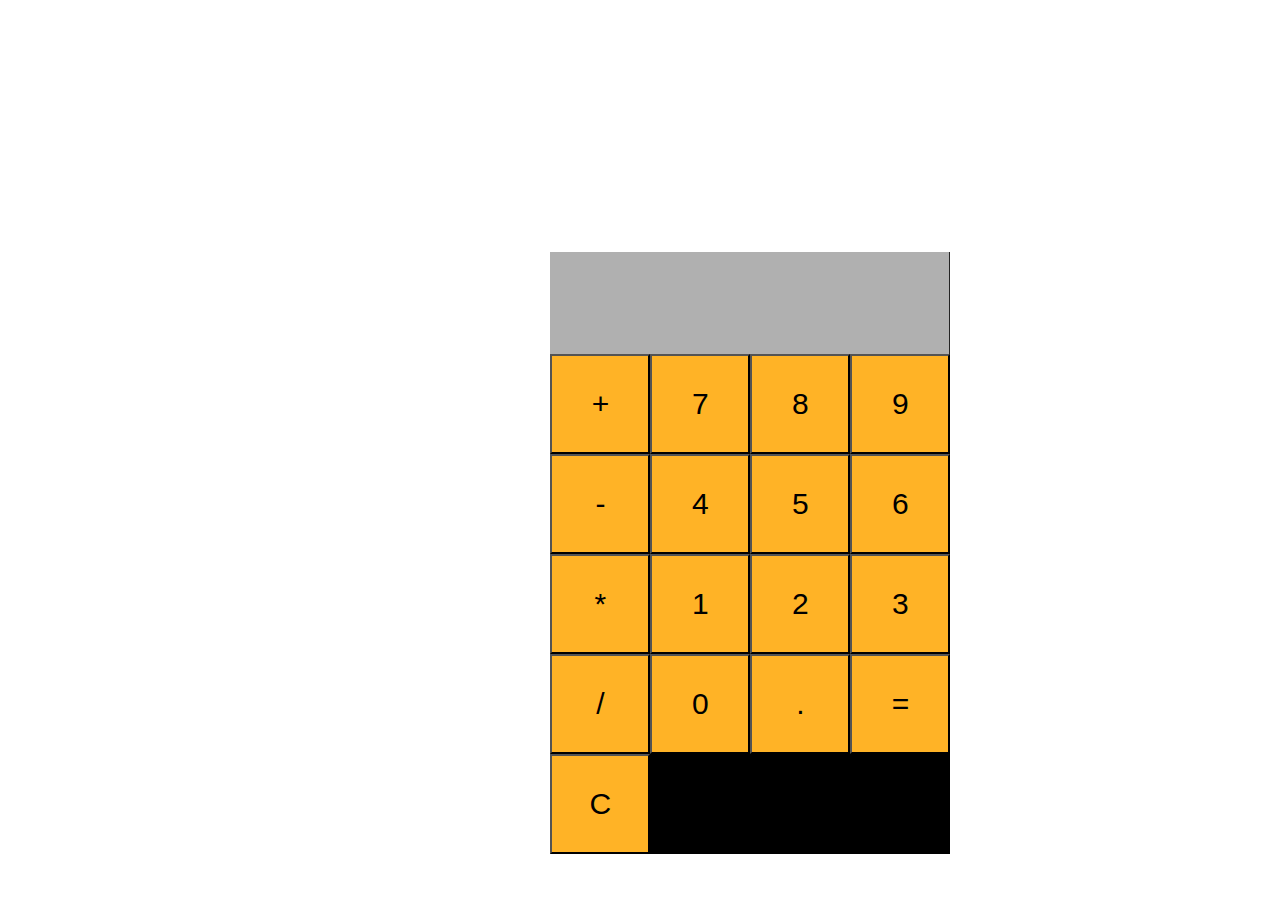
<file: HCJ projects/Calculator/index.html>
<!DOCTYPE html>
<html lang="en">
<head>
    <meta charset="UTF-8">
    <meta name="viewport" content="width=device-width, initial-scale=1.0">
    <title>Document</title>

    <link rel="stylesheet" href="style.css">
</head>
<body>
    <div id="parent">
        <div>
            <input id="display" readonly>
        </div>
        <div id="main">
            <button class="operators" onclick="inputAppend('+')">+</button>
            <button onclick="inputAppend('7')">7</button>
            <button onclick="inputAppend('8')">8</button>
            <button onclick="inputAppend('9')">9</button>
            <button class="operators" onclick="inputAppend('-')">-</button>
            <button onclick="inputAppend('4')">4</button>
            <button onclick="inputAppend('5')">5</button>
            <button onclick="inputAppend('6')">6</button>
            <button class="operators" onclick="inputAppend('*')">*</button>
            <button onclick="inputAppend('1')">1</button>
            <button onclick="inputAppend('2')">2</button>
            <button onclick="inputAppend('3')">3</button>
            <button class="operators" onclick="inputAppend('/')"> /</button>
            <button onclick="inputAppend('0')">0</button>
            <button onclick="inputAppend('.')">.</button>
            <button onclick="calculate()">=</button>
            <button class="operators" onclick="clearInput()">C</button>
        </div>
    </div>
    <script src="script.js"></script>
</body>
</html>
</file>
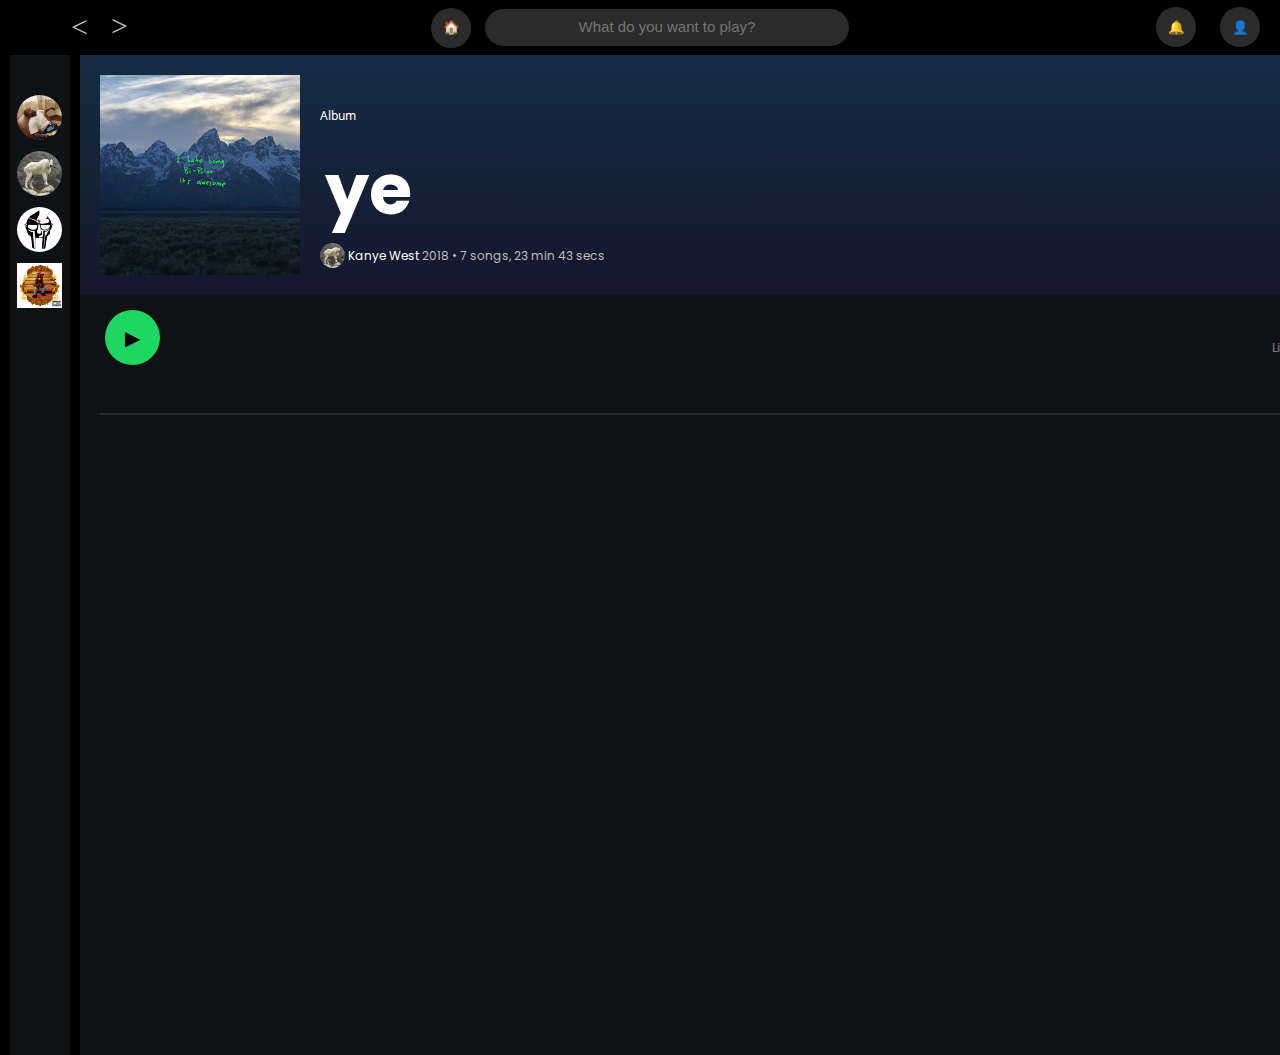
<file: HCJ projects/dd/index.html>
<!DOCTYPE html>
<html lang="en">
<head>
    <meta charset="UTF-8">
    <meta name="viewport" content="width=device-width, initial-scale=1.0">
    <title>Spotify</title>
    <link rel="stylesheet" href="style.css">
    <link rel="preconnect" href="https://fonts.googleapis.com">
    <link rel="preconnect" href="https://fonts.gstatic.com" crossorigin>
    <link href="https://fonts.googleapis.com/css2?family=Noto+Sans+Hanunoo&display=swap" rel="stylesheet">
    <link rel="preconnect" href="https://fonts.googleapis.com">
    <link rel="preconnect" href="https://fonts.gstatic.com" crossorigin>
    <link href="https://fonts.googleapis.com/css2?family=Noto+Sans+Hanunoo&family=Poppins:ital,wght@0,100;0,200;0,300;0,400;0,500;0,600;0,700;0,800;0,900;1,100;1,200;1,300;1,400;1,500;1,600;1,700;1,800;1,900&display=swap" rel="stylesheet">
</head>
<body>
    <header>
        <div id="nav-bar">
            <nav>
                <div id="arrows-div">
                    <p class="arrow">&#60;</p>
                    <p class="arrow" id="right-arrow">&#62;</p>
                </div>
                <button id="house-button">&#127968;</button>
                <input type="text" placeholder="What do you want to play?" id="search-field">
                <div id="nav-buttons">
                    <button class="bell-button" style="margin-right: 20px;">&#128276;</button>
                    <button class="bell-button">&#x1F464;</button>
                </div>
            </nav>
        </div>
    </header>
    <div id="main-beside">
        <img src="Assets/kendricklamarprofilepicture.jpeg" alt="kendrick profile picture" id="kdot-profile">
        <img src="Assets/yeprofile.jpeg" alt="kanye west profile picture" id="ye-profilel">
        <img src="Assets/mfdoomprofilepicture.jpeg" alt="mf doom profile picture" id="mfdoom">
        <img src="Assets/collegedropout.jpeg" alt="college dropout image" id="collegedropout">
    </div>
    <main>
        <div id="main-div-block">
            <div id="ye-profile">
                <img src="Assets/Ye_album_cover.jpg" alt="YE album cover" id="ye-album-cover">
                <p id="album-text">Album</p>
                <h1 id="ye">ye</h1>
                <div id="about-album">
                    <img src="Assets/yeprofile.jpeg" alt="ye profile picture" id="ye-profile-picture">
                    <p>Kanye West <span id="span1">2018 &#8226; 7 songs, 23 min 43 secs</span></p>
                </div>
            </div>
            <div id="songs">
                <hr>
                <button id="turnon-button">	&#9654;</button>
                <p id="list">List</p>
                <div id="ye-songs">
                    <div></div>
                    <div></div>
                    <div></div>
                    <div></div>
                    <div></div>
                    <div></div>
                    <div></div>
                </div>
            </div>
        </div>
    </main>
</body>
</html>
</file>
<file: HCJ projects/Calculator/style.css>
#parent {
    width: 400px;
    height: 600px;
    background-color: rgb(36, 36, 36);
    position: absolute;
    left: 43%;
    top: 28%;
}

#display {
    width: 395px;
    height: 100px;
    background-color: rgb(176, 176, 176);
    border: none;
    color: white;
    font-size: 35px;
}

#main {
    width: 400px;
    height: 500px;
    background-color: black;
    display: grid;
    grid-template-columns: repeat(4, 1fr);
}

button {
    width: 100px;
    height: 100px;
    color: black;
    background-color: rgb(255, 179, 38);
    font-size: 30px;
}

button:hover {
    opacity: 0.7;
    cursor: pointer;
}
</file>
<file: HCJ projects/dd/style.css>
body {
    background-color: black;
    margin: 0;
    padding: 0;
}

#nav-bar {
    width: 100%;
    height: 55px;
    background-color: rgb(0, 0, 0);
    display: flex;
    justify-content: center;
    align-items: center;
    position: sticky;
}


.arrow {
    font-size: 30px;
    margin: 0;
    color: rgb(195, 187, 187);
}

#right-arrow {
    margin-left: 40px;
    margin-top: -35px;
}

#arrows-div{
    position: absolute;
    top: 10px;
    right: 90%;
}

#house-button {
    background-color: rgb(43, 43, 43);
    border: none;
    width: 40px;
    height: 40px;
    border-radius: 100%;
}

#search-field {
    margin-left: 10px;
    width: 360px;
    height: 35px;
    border: none;
    border-radius: 40px;
    background-color: rgb(43, 43, 43);
}

#search-field::placeholder{
    font-family: Arial, Helvetica, sans-serif;
    text-align: center;
    font-size: 15px;
}

#search-field:hover{
    opacity: 0.7;
    border: solid 0.7px rgb(0, 0, 0);
    cursor: pointer;
}

.bell-button {
    width: 40px;
    height: 40px;
    border: none;
    border-radius: 100%;
    background-color: rgb(43, 43, 43);
}

#nav-buttons {
    position: absolute;
    right: 20px;
    top: 7px;
}

#main-beside{
    background-color: #0F1214;
    height: 1000px;
    width: 60px;
    margin: 0;
    margin-left: 10px;
}

#main-div-block {
    position: absolute;
    top: 200px;
    height: 1000px;
    width: 95%;
    left: 80px;
    top: 55px;
}

#ye-profile {
    background: linear-gradient(180deg, #162d43 0%, #13172d 100%);
    width: 100%;
    height: 240px;
}

#songs{
    width: 100%;
    height: 76%;
    background-color: #0F1214;
}

#ye-album-cover{
    width: 200px;
    height: 200px;
    margin-left: 20px;
    margin-top: 20px;
}

#album-text{
    color: white;
    font-family: "Noto Sans Hanunoo", sans-serif;
    font-size: 12px;
    position: absolute;
    top: 40px;
    left: 240px;
}

#ye {
    color: white;
    font-family: "Poppins", sans-serif;
    font-size: 70px;
    position: absolute;
    top: 35px;
    left: 245px;

}

#about-album{
    display: flex;
    position: absolute;
    top: 180px;
    left: 240px;
    color: white;
    font-family: "Poppins", sans-serif;
    font-size: 12px;
}


#ye-profile-picture{
    width: 25px;
    height: 25px;
    border-radius: 100%;
    margin-top: 8px;
    margin-right: 3px;
}

#span1{
    color: rgb(192, 189, 189);
}

#liked-img{
    position: absolute;
}

#kdot-profile{
    width: 45px;
    height: 45px;
    border-radius: 100%;
    margin-top: 40px;
    margin-left: 7px;
}

#ye-profilel{
    width: 45px;
    height: 45px;
    border-radius: 100%;
    margin-top: 7px;
    margin-left: 7px;
}

#mfdoom{
    width: 45px;
    height: 45px;
    border-radius: 100%;
    margin-top: 7px;
    margin-left: 7px;
}

#collegedropout{
    width: 45px;
    height: 45px;
    margin-top: 7px;
    margin-left: 7px;
}

hr{
    position: absolute;
    top: 350px;
    width: 97.5%;
    left: 20px;
    border: solid 0.1px;
    border-color: rgba(102, 101, 101, 0.269);
}

#turnon-button{
    width: 55px;
    height: 55px;
    border: none;
    border-radius: 100%;
    background-color: #1ED760;
    font-size: 20px;
    text-align: center;
    margin-left: 25px;
    margin-top: 15px;
}

#shuffle-button{
    color: white;
    width: 40px;
    height: 40px;
}

#list{
    color: rgba(255, 255, 255, 0.471);
    font-family: "Poppins", sans-serif;
    position: absolute;
    top: 270px;
    left: 98%;
    font-size: small;
}
</file>
